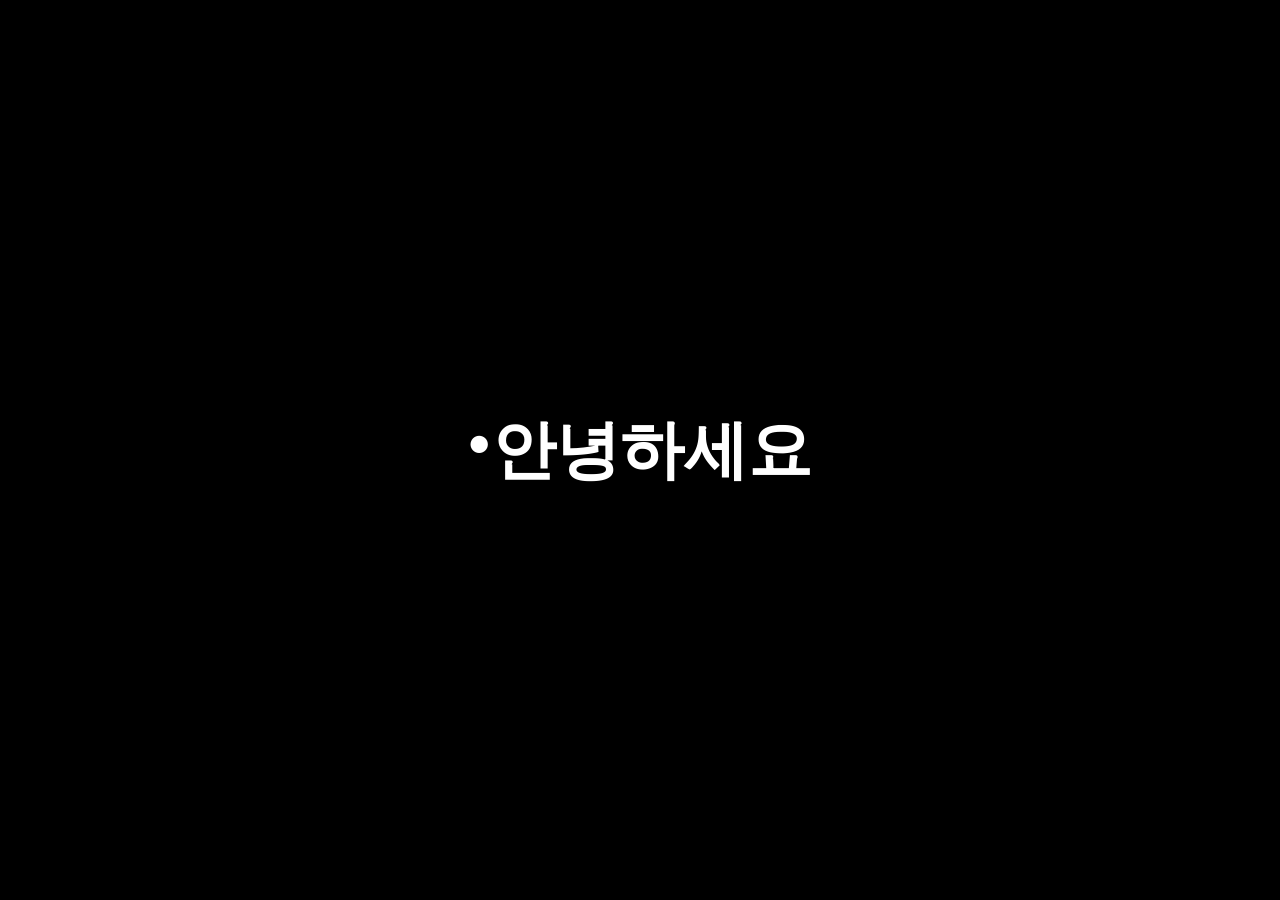
<file: index.html>
<!DOCTYPE html>
<html lang="en">
<head>
  <meta charset="UTF-8">
  <meta name="viewport" content="width=device-width, initial-scale=1.0">
  <title>Portfolio Intro</title>
  <link rel="stylesheet" href="styles.css">
</head>
<body>
  <div id="intro">
    <h1 id="greeting"></h1>
  </div>
  <script src="script.js"></script>
</body>
</html>
</file>
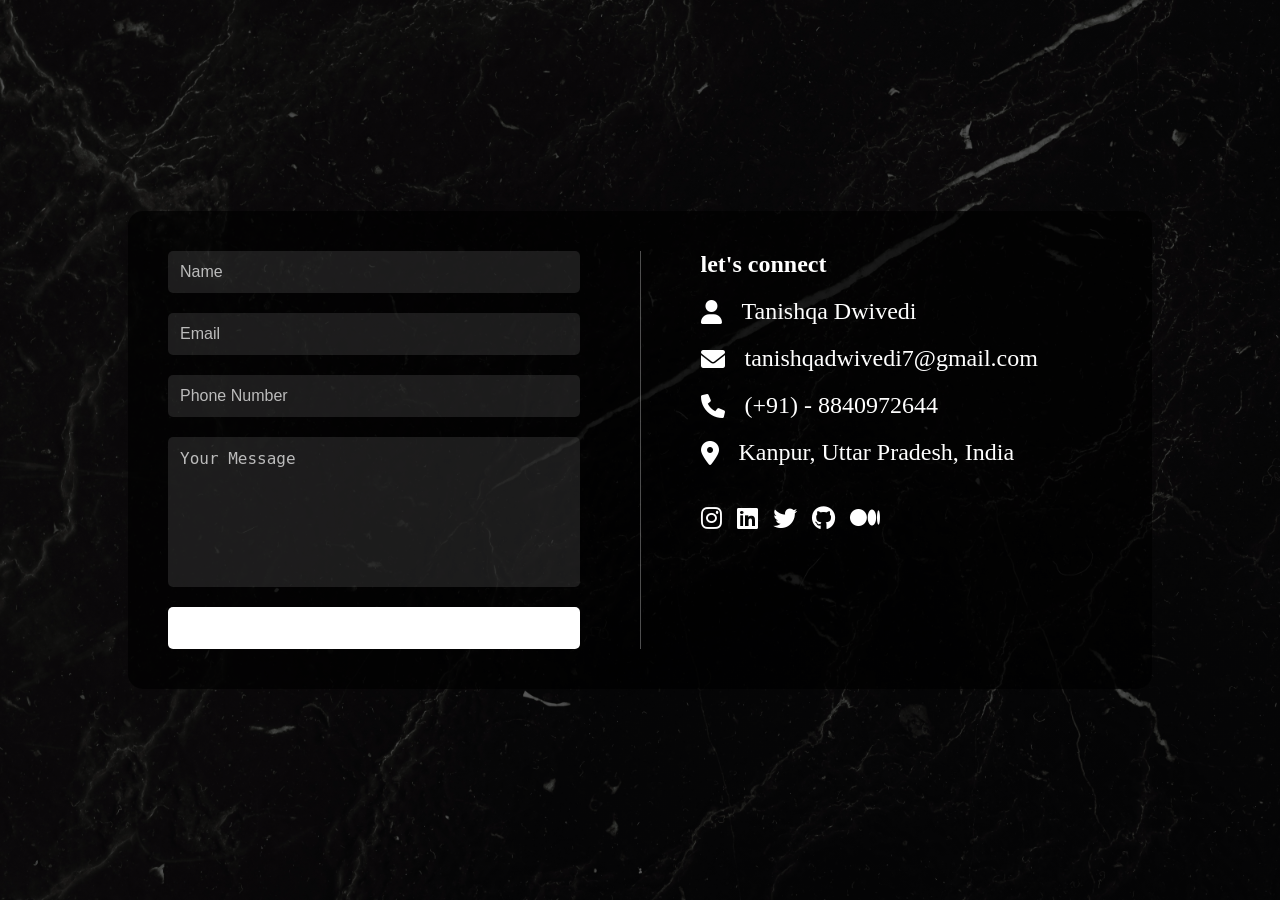
<file: contact.html>
<!DOCTYPE html>
<html>
<head>
  <link rel="stylesheet" href="https://cdnjs.cloudflare.com/ajax/libs/font-awesome/6.0.0/css/all.min.css">
  <style>
    * {
      margin: 0;
      padding: 0;
      box-sizing: border-box;
    }

    body {
      min-height: 100vh;
      display: flex;
      justify-content: center;
      align-items: center;
      font-family: serif;
      color: white;
      background: linear-gradient(rgba(0, 0, 0, 0.6), rgba(0, 0, 0, 0.6)),
                  url("black.jpg");
      background-size: cover;
      background-position: center;
      background-attachment: fixed;
    }

    .content-box {
      background: rgba(0, 0, 0, 0.7);
      padding: 40px;
      border-radius: 15px;
      width: 80%;
      max-width: 1200px;
      display: flex;
      gap: 40px;
    }

    .form-section, .info-section {
      flex: 1;
    }

    .divider {
      width: 1px;
      background: rgba(255, 255, 255, 0.3);
      margin: 0 20px;
    }

    form {
      display: flex;
      flex-direction: column;
      gap: 20px;
    }

    input, textarea {
      padding: 12px;
      border: none;
      border-radius: 5px;
      background: rgba(255, 255, 255, 0.1);
      color: white;
      font-size: 16px;
    }

    input::placeholder, textarea::placeholder {
      color: rgba(255, 255, 255, 0.7);
    }

    textarea {
      height: 150px;
      resize: none;
    }

    button {
      padding: 12px;
      border: none;
      border-radius: 5px;
      background: #ffffff;
      color: white;
      font-size: 16px;
      cursor: pointer;
      transition: background 0.3s;
    }

    button:hover {
      background: #ffffff;
    }

    .info-section {
      display: flex;
      flex-direction: column;
      gap: 20px;
    }

    .info-item {
      display: flex;
      align-items: center;
      font-size: 1.5rem;
      font-family: serif;
      gap: 20px;
    }

    .social-links {
      display: flex;
      gap: 15px;
      margin-top: 20px;
    }

    .social-links a {
      color: white;
      font-size: 24px;
      transition: transform 0.3s;
    }

    .social-links a:hover {
      transform: scale(1.2);
    }

    /* Added responsive design */
    @media (max-width: 768px) {
      .content-box {
        flex-direction: column;
        width: 90%;
        padding: 20px;
      }

      .divider {
        width: 100%;
        height: 1px;
        margin: 20px 0;
      }
    }
  </style>
</head>
<body>
  <div class="content-box">
    <div class="form-section">
     
      <form>
        <input type="text" placeholder="Name" required>
        <input type="email" placeholder="Email" required>
        <input type="tel" placeholder="Phone Number" required>
        <textarea placeholder="Your Message" required></textarea>
        <button type="submit">Send Message</button>
      </form>
    </div>

    <div class="divider"></div>

    <div class="info-section">
      <h2>let's connect</h2>
      
      <div class="info-item">
        <i class="fas fa-user"></i>
        <span>Tanishqa Dwivedi</span>
      </div>
      
      <div class="info-item">
        <i class="fas fa-envelope"></i>
        <span>tanishqadwivedi7@gmail.com</span>
      </div>
      
      <div class="info-item">
        <i class="fas fa-phone"></i>
        <span>(+91) - 8840972644</span>
      </div>
      
      <div class="info-item">
        <i class="fas fa-location-dot"></i>
        <span>Kanpur, Uttar Pradesh, India</span>
      </div>

      <div class="social-links">
        <a href="https://instagram.com/taanniisshhqqaa" target="_blank"><i class="fab fa-instagram"></i></a>
        <a href="https://linkedin.com/in/tanishqa-dwivedi-442659246" target="_blank"><i class="fab fa-linkedin"></i></a>
        <a href="https://twitter.com/tanishqadwivedi" target="_blank"><i class="fab fa-twitter"></i></a>
        <a href="https://github.com/tanishqa107" target="_blank"><i class="fab fa-github"></i></a>
        <a href="https://medium.com/@tanishqadwivedi7" target="_blank"><i class="fab fa-medium"></i></a>
      </div>
    </div>
  </div>
</body>
</html>
</file>
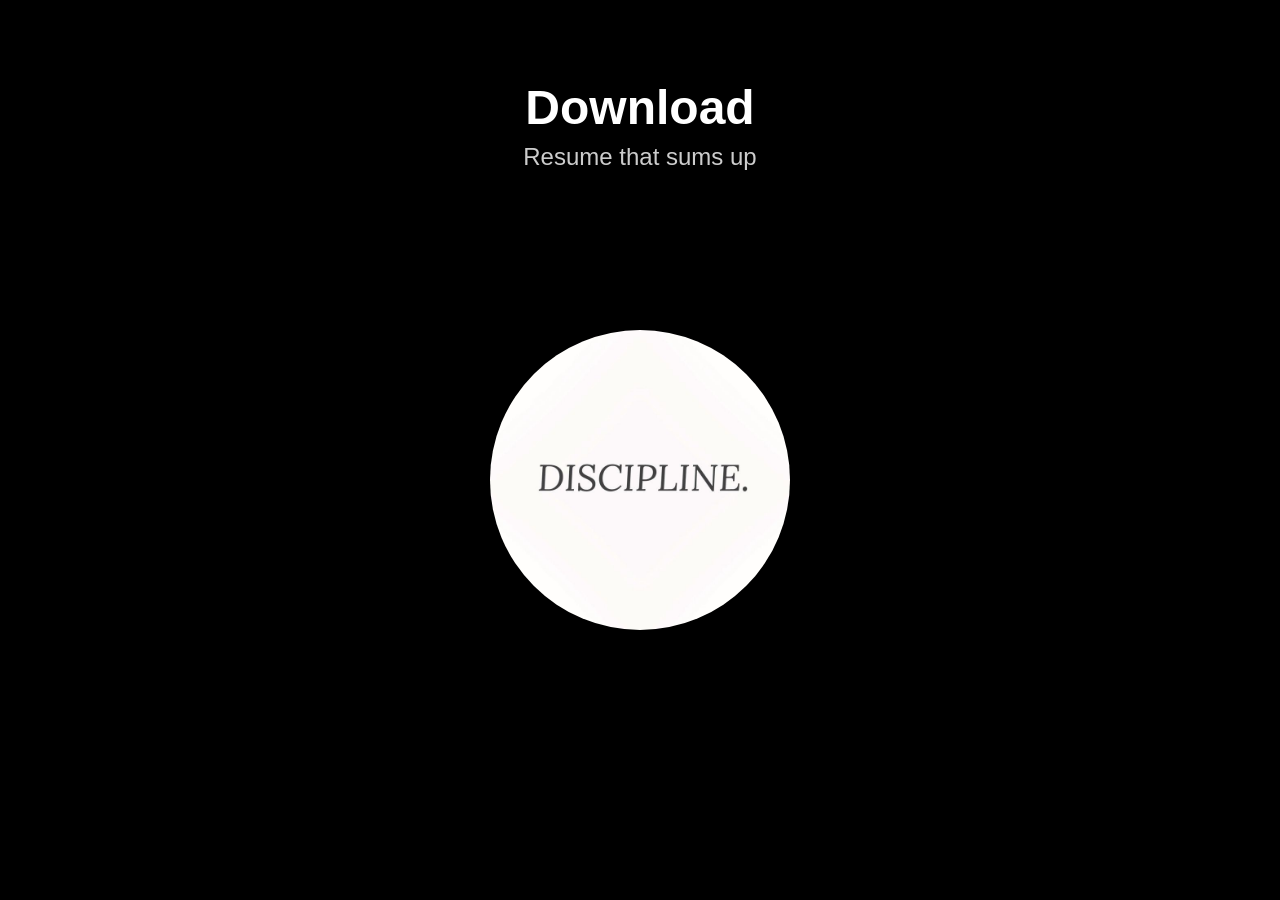
<file: dive.html>
<!DOCTYPE html>
<html lang="en">
<head>
    <meta charset="UTF-8">
    <meta name="viewport" content="width=device-width, initial-scale=1.0">
    <title>Download Resume</title>
    <style>
        body {
            margin: 0;
            padding: 0;
            background-color: black;
            color: white;
            font-family: Arial, sans-serif;
            min-height: 100vh;
            display: flex;
            flex-direction: column;
            align-items: center;
        }

        .header {
            text-align: center;
            margin-top: 3rem;
        }

        h1 {
            font-size: 3rem;
            margin-bottom: 0.5rem;
        }

        h2 {
            font-size: 1.5rem;
            font-weight: normal;
            margin-top: 0;
            opacity: 0.8;
        }

        .download-container {
            margin-top: 4rem;
            display: flex;
            justify-content: center;
            align-items: center;
            height: 50vh;
        }

        .download-button {
            width: 300px;
            height: 300px;
            border-radius: 50%;
            background: #1a1a1a;
            display: flex;
            justify-content: center;
            align-items: center;
            cursor: pointer;
            overflow: hidden;
            transition: transform 0.3s ease, box-shadow 0.3s ease;
            text-decoration: none;
            color: white;
            position: relative;
        }

        .download-button:hover {
            transform: scale(1.1);
            box-shadow: 0 0 30px rgba(255, 255, 255, 0.2);
        }

        .button-image {
            width: 100%;
            height: 100%;
            object-fit: cover;
            transition: transform 0.5s ease;
        }

        .download-button:hover .button-image {
            transform: scale(1.1);
        }

        @keyframes iris {
            0% {
                clip-path: circle(0% at center);
            }
            100% {
                clip-path: circle(100% at center);
            }
        }

        .download-button:active .button-image {
            animation: iris 0.6s ease-out forwards;
        }
    </style>
</head>
<body>
    <div class="header">
        <h1>Download</h1>
        <h2>Resume that sums up</h2>
    </div>

    <div class="download-container">
        <a href="./logo/recent-fullstack.pdf" class="download-button" download>
            <img src="./logo/down.jpg" alt="Download Resume" class="button-image">
        </a>
    </div>
</body>
</html>
</file>
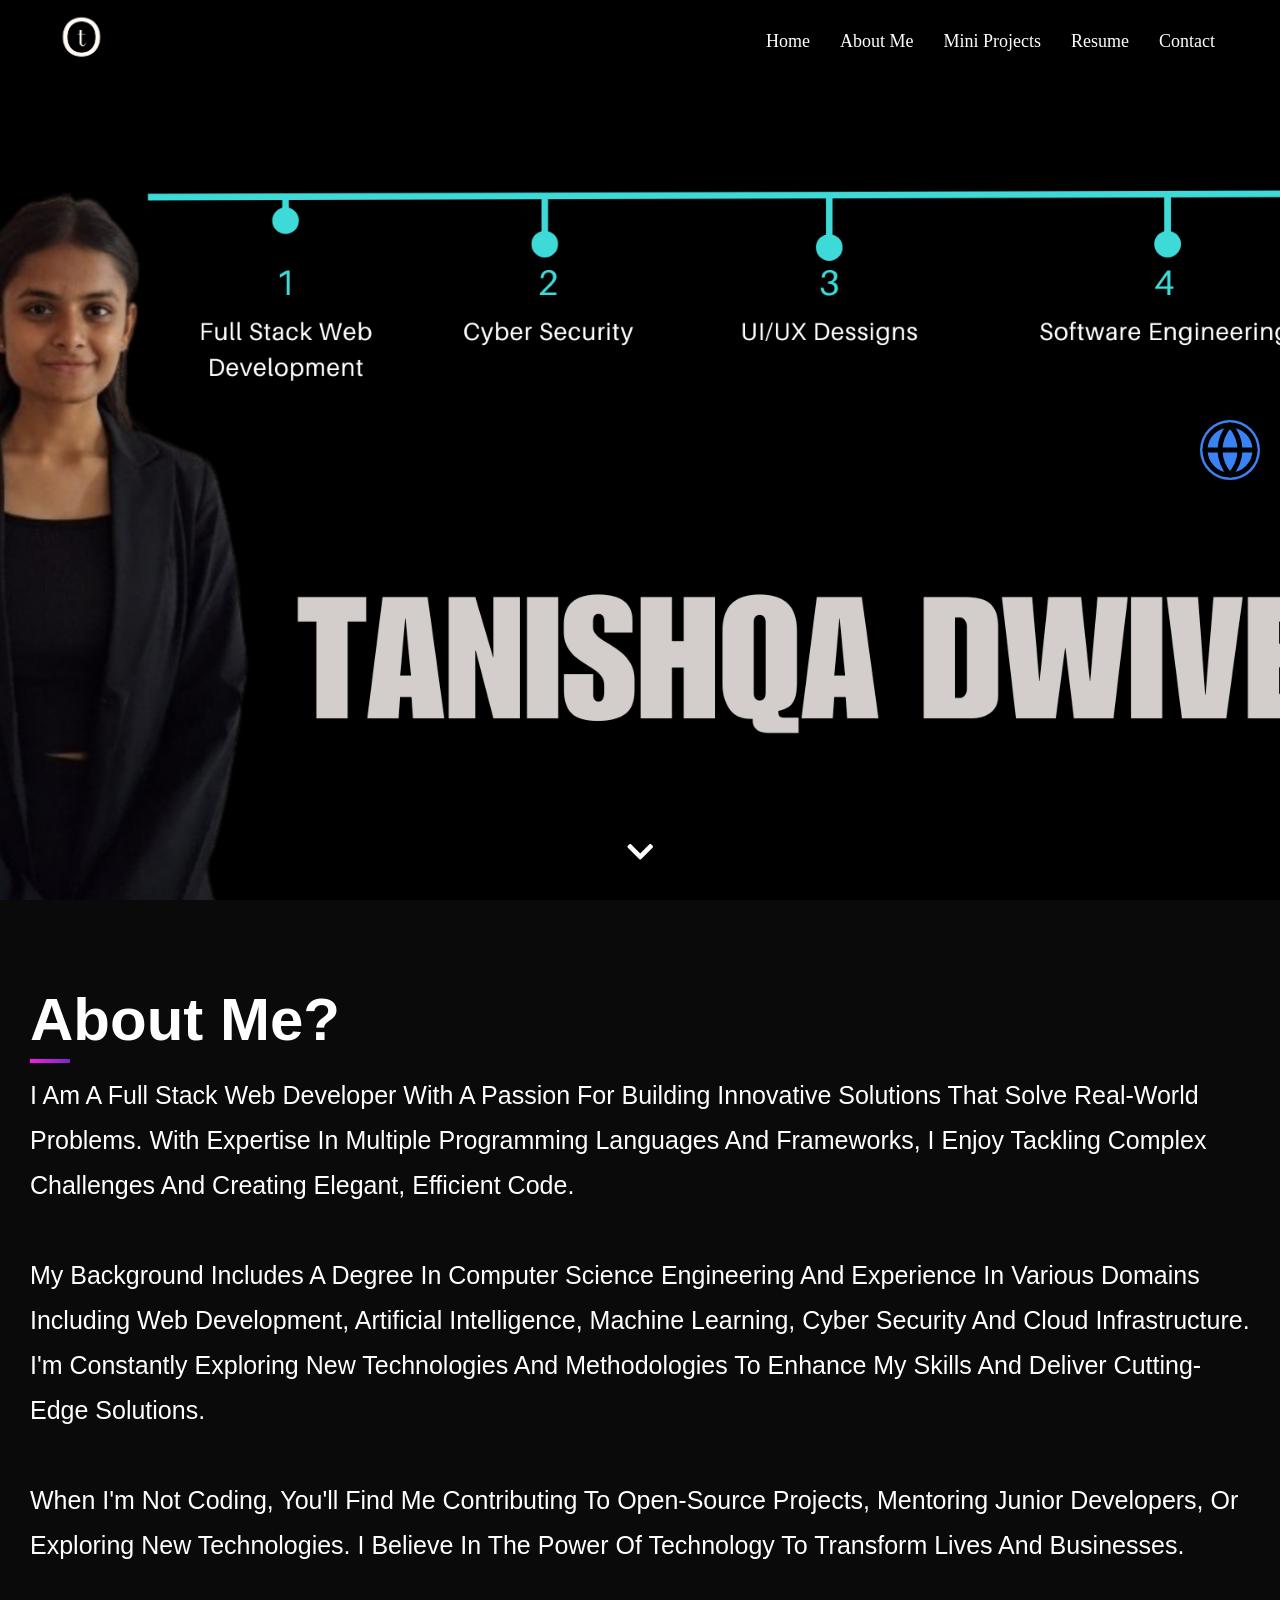
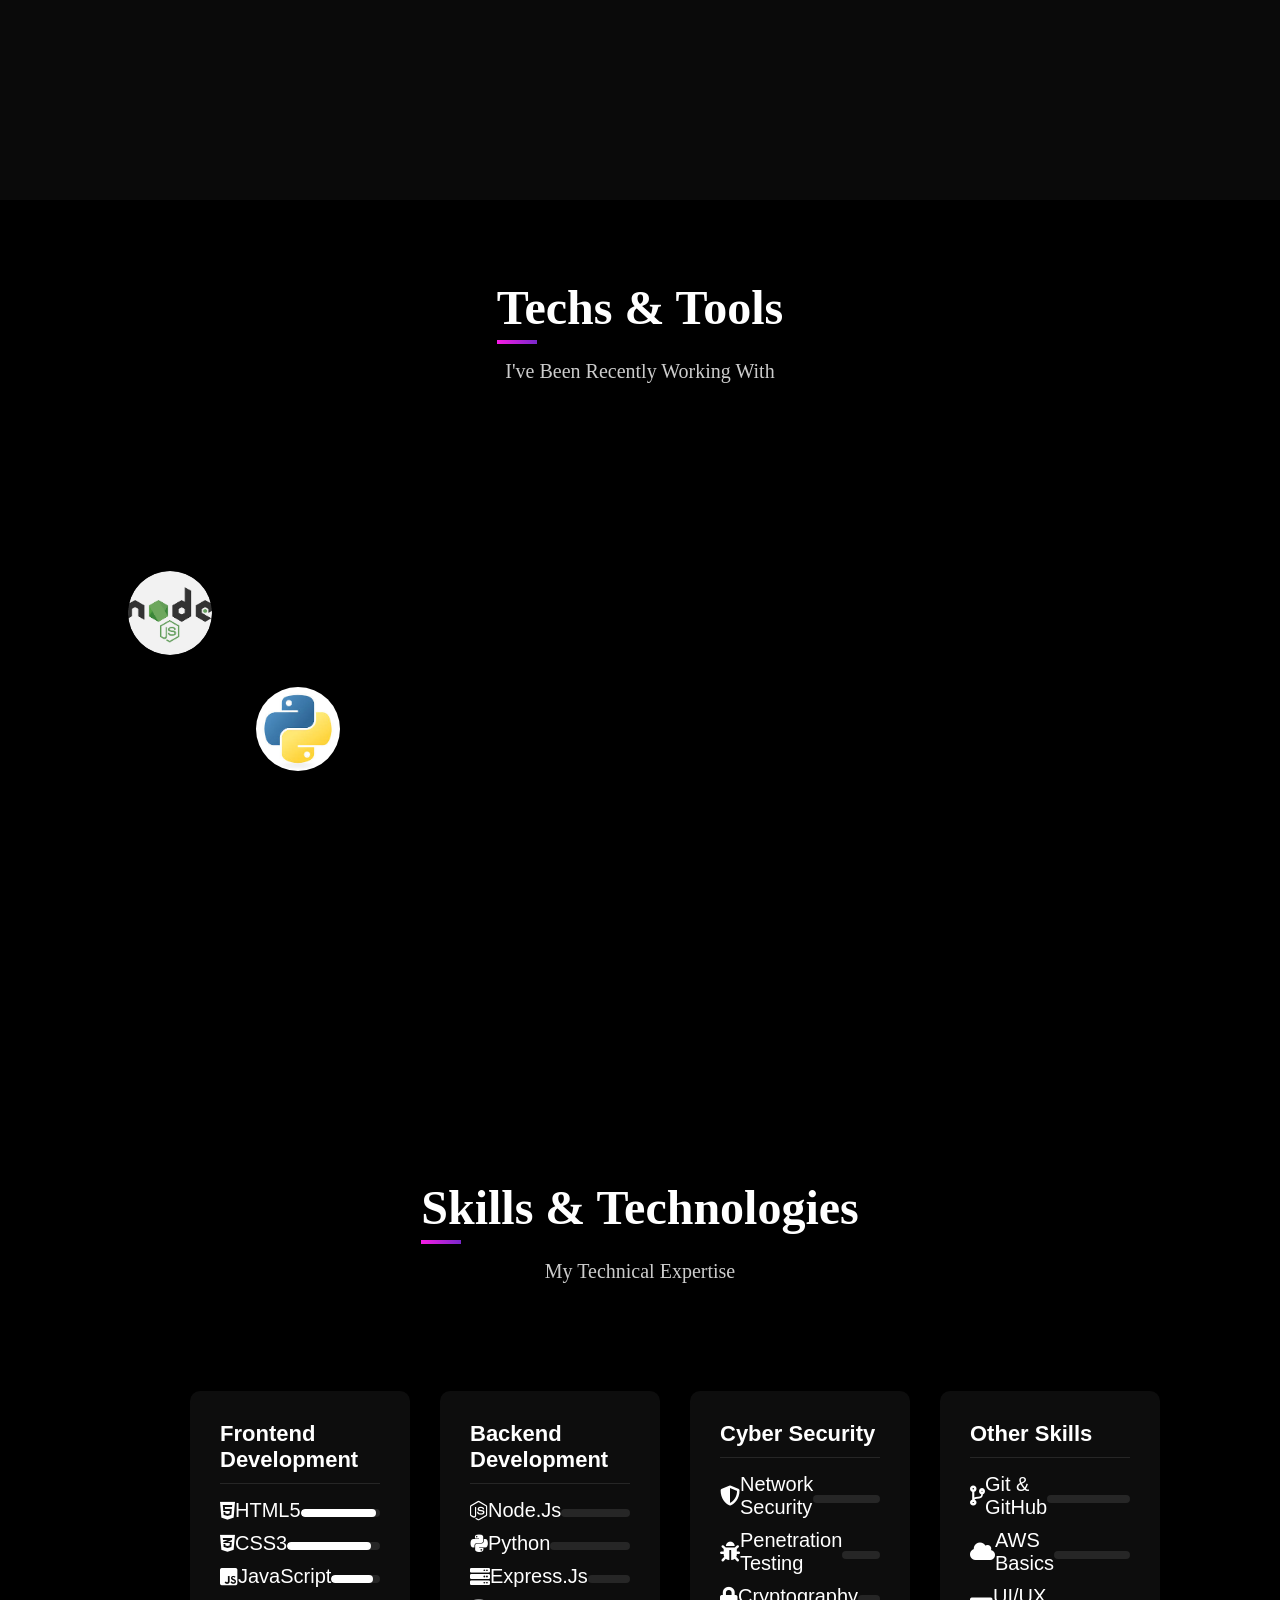
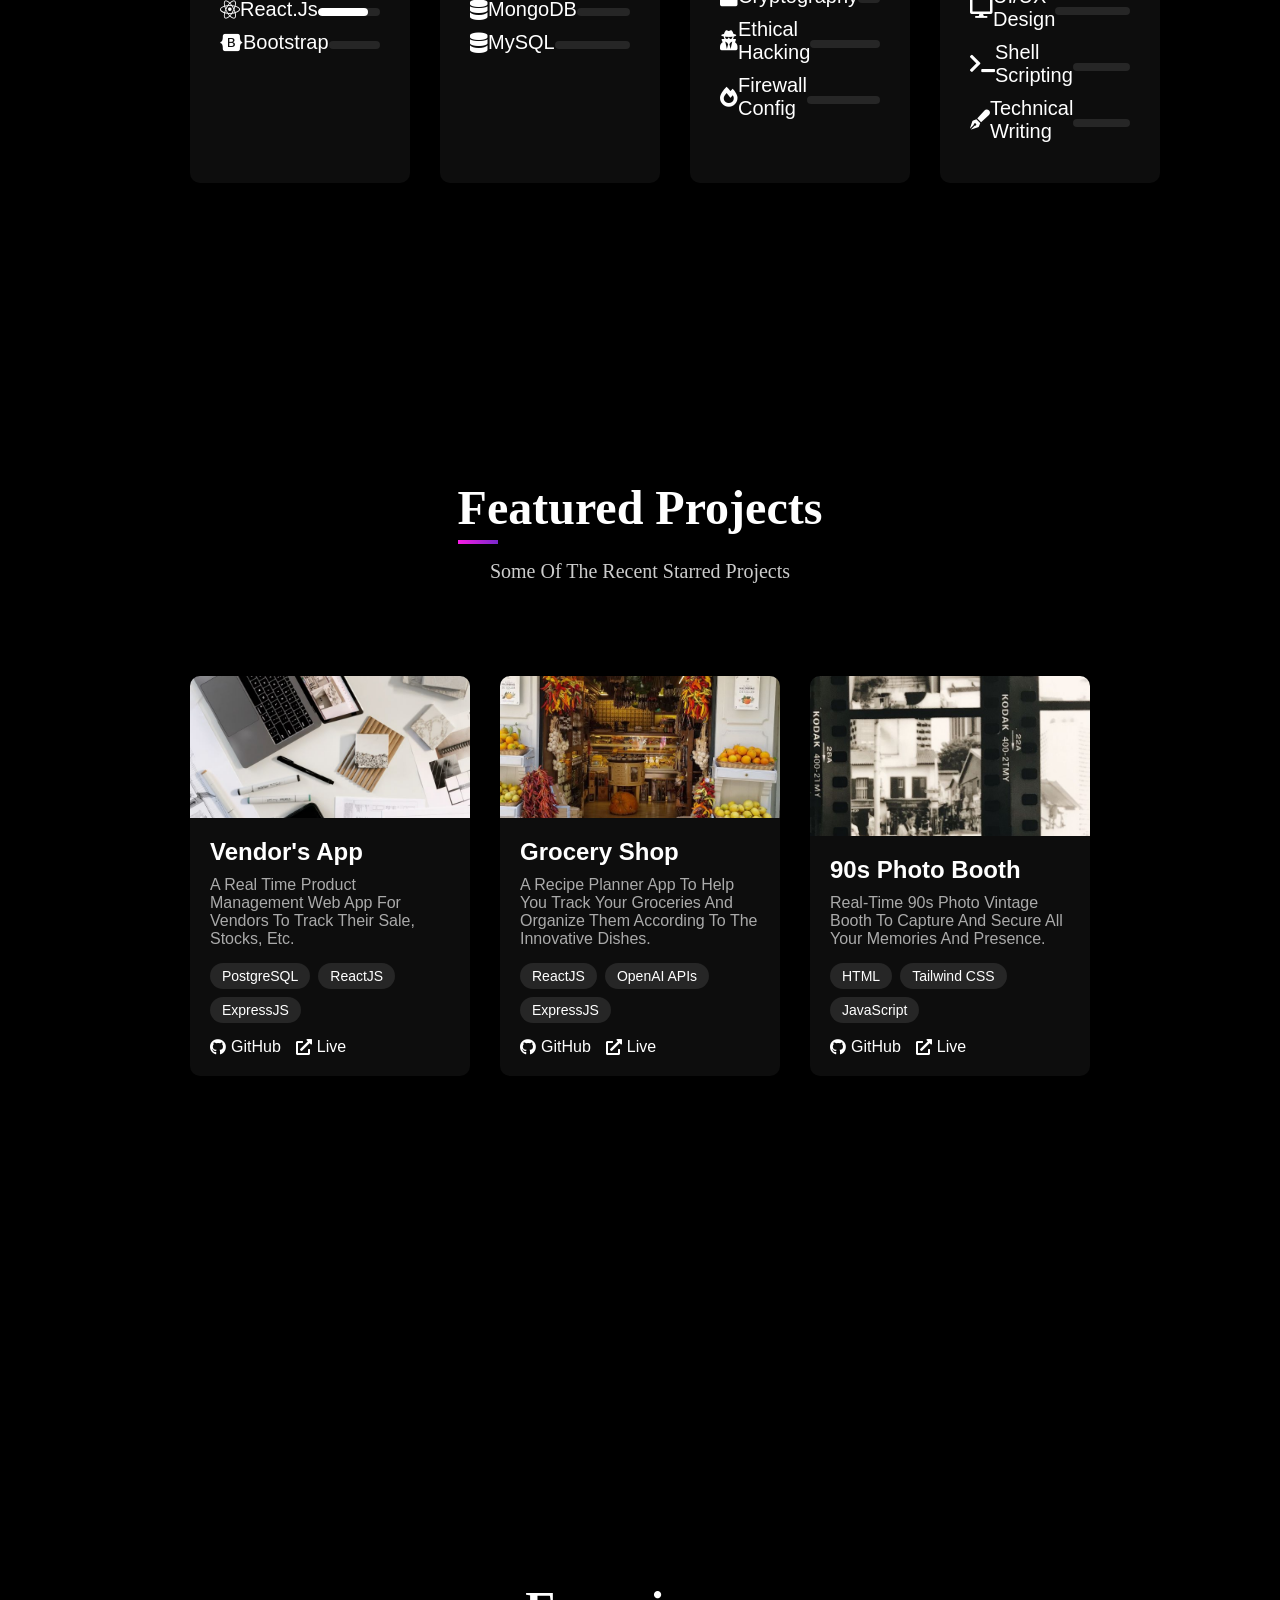
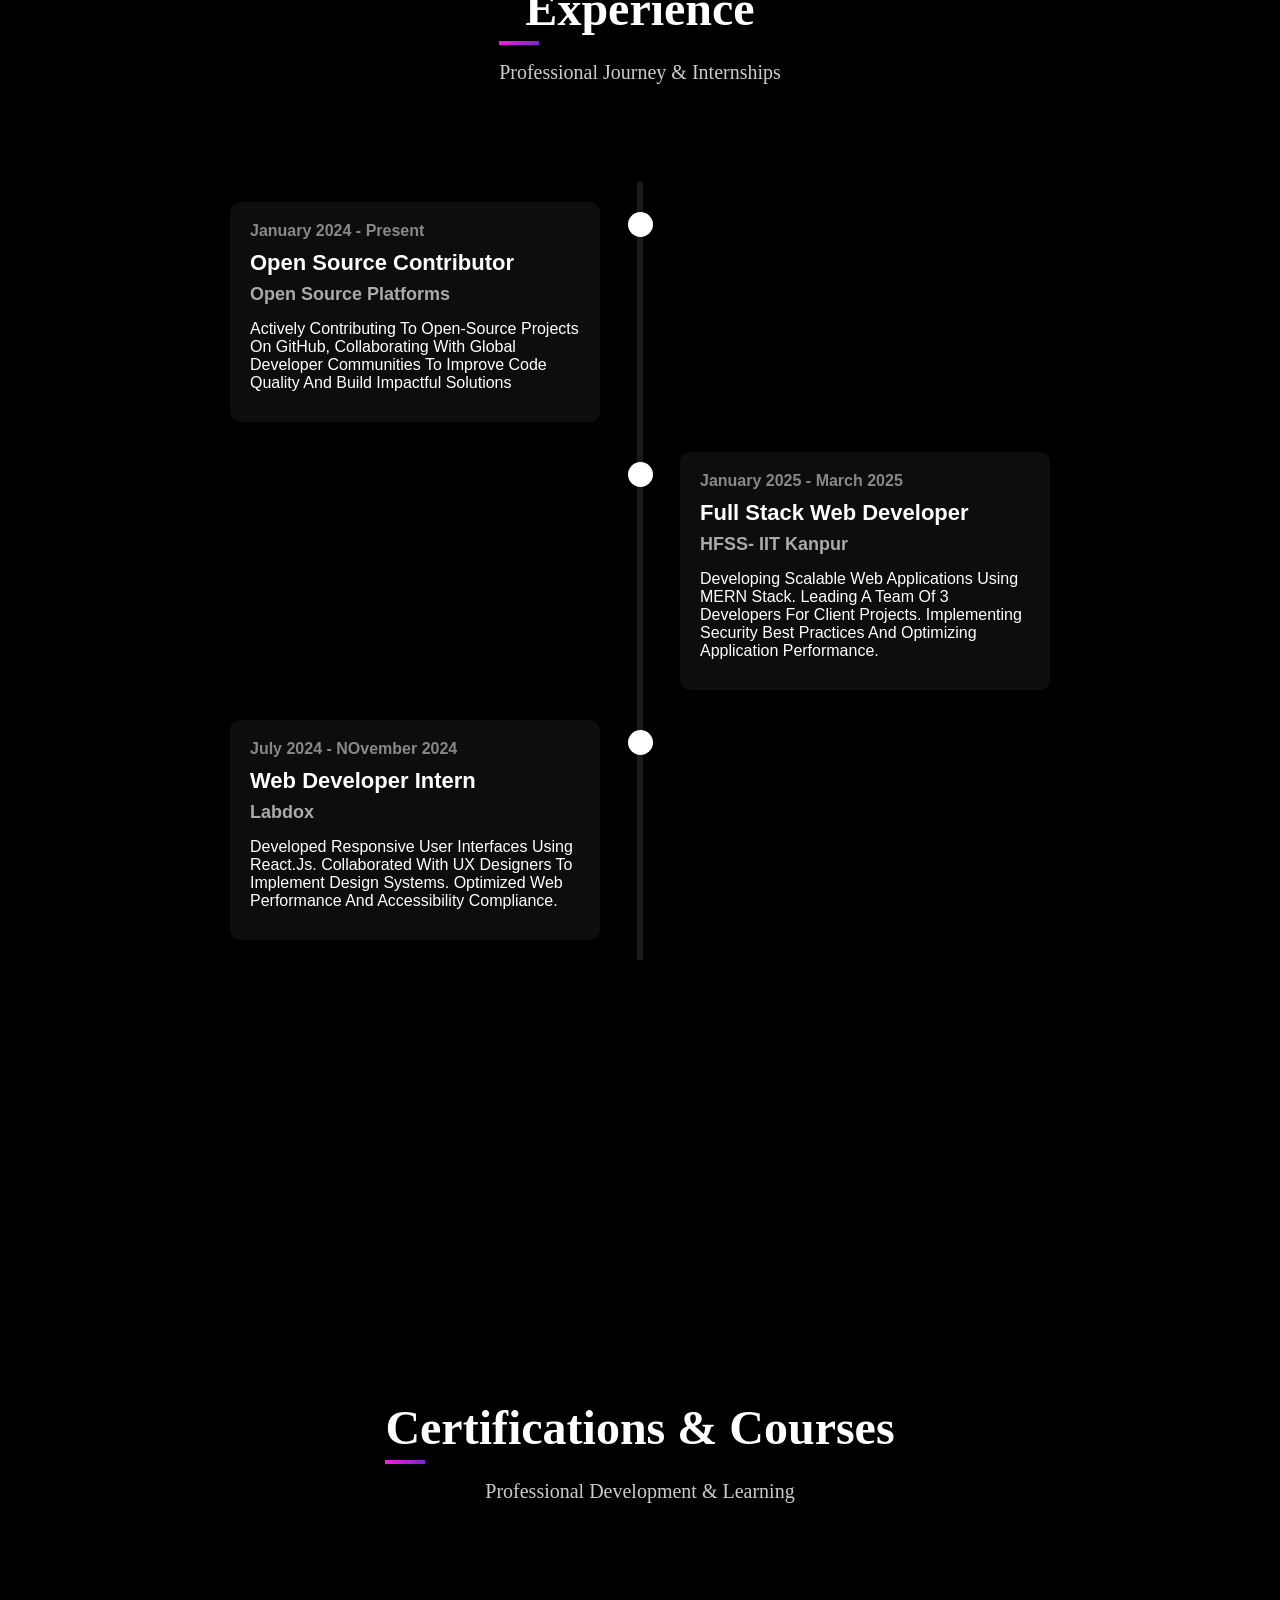
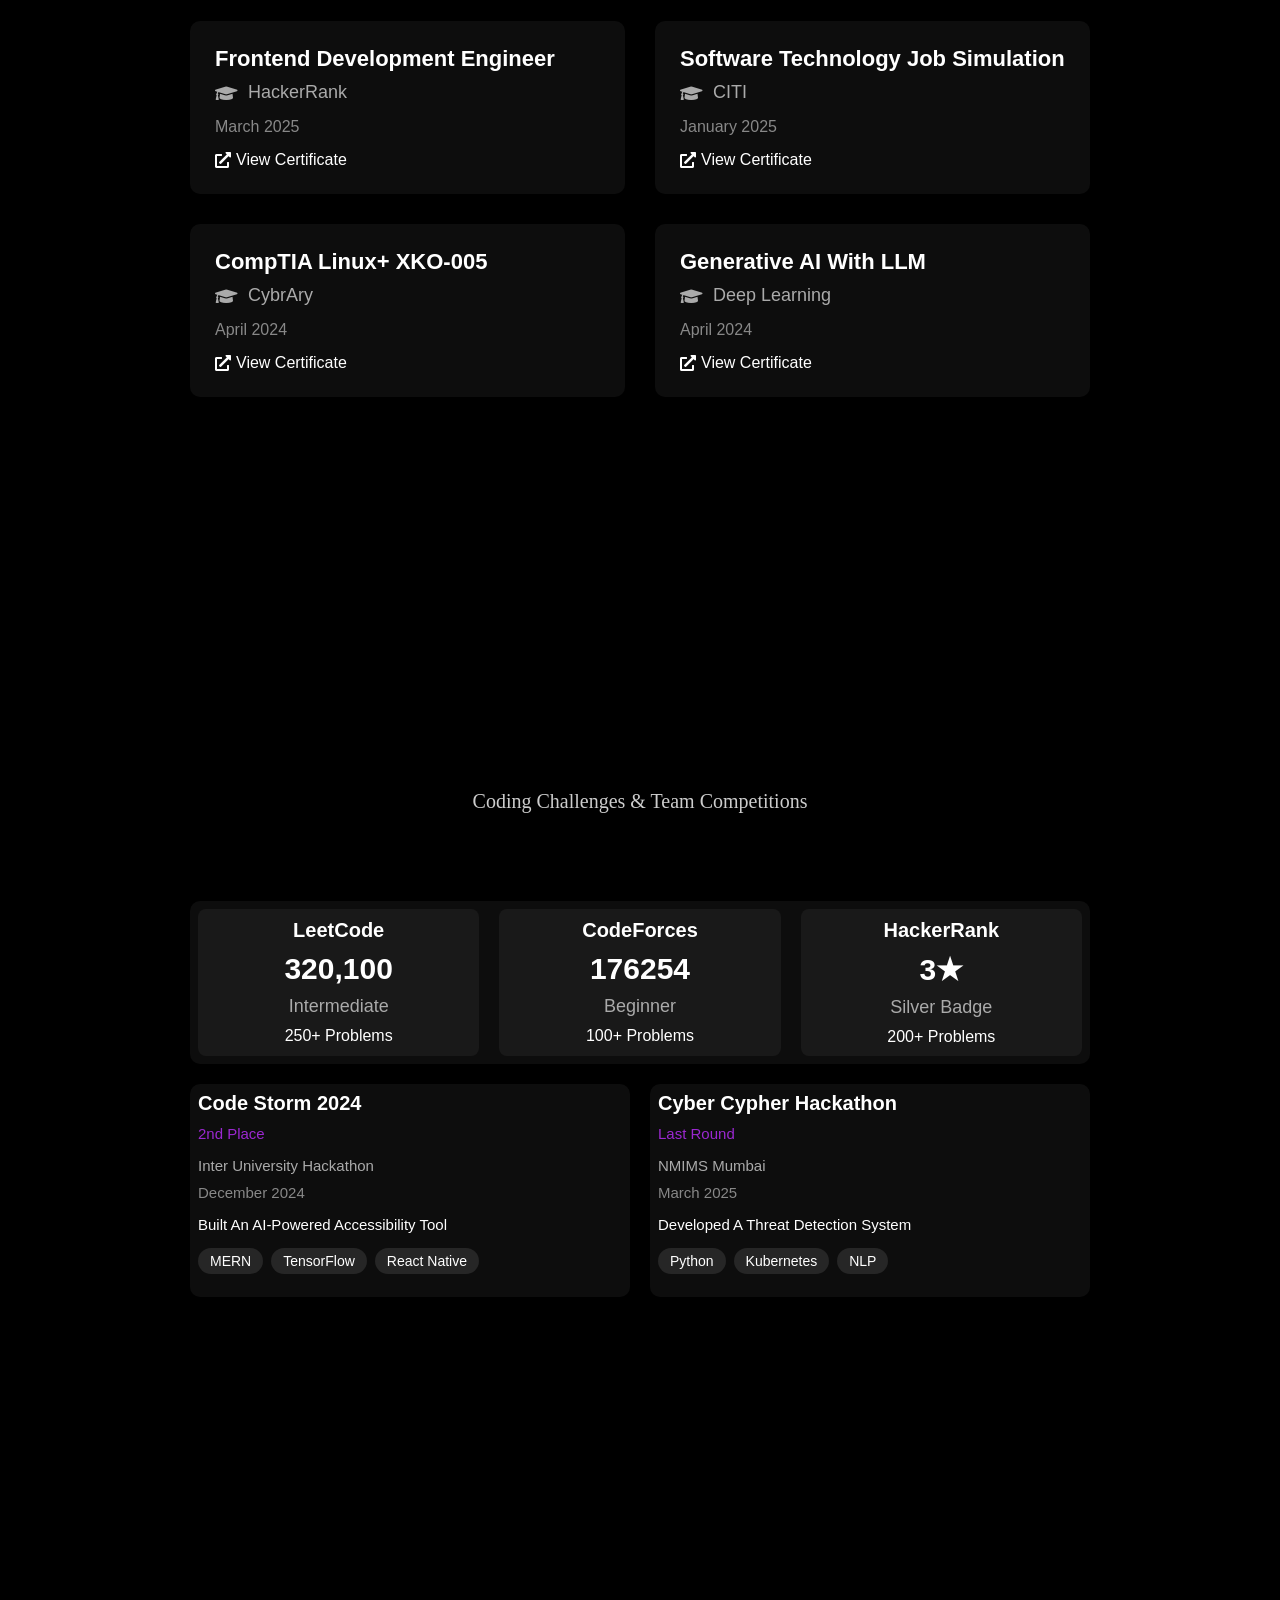
<file: front.html>
<!DOCTYPE html> 
<html lang="en"> 
<head> 
<meta charset="UTF-8"> 
<meta name="viewport" content="width=device-width, initial-scale=1.0"> 
<title>Portfolio - Creative Developer</title> 
<link href="https://cdnjs.cloudflare.com/ajax/libs/font-awesome/5.15.4/css/all.min.css" rel="stylesheet"> 
<style> 
/* Reset and Base Styles */ 
:root { 
    --primary-color: #ffffff; 
    --accent-color: #ffffff; 
    --text-color: #ffffff; 
    --background-color: #000000; 
} 
* { 
    margin: 0; 
    padding: 0; 
    box-sizing: border-box; 
    transition: all 0.2s linear; 
    text-transform: capitalize; 
} 
html, body { 
    margin: 0; 
    padding: 0; 
    background-color: var(--background-color); 
    scroll-behavior: smooth; 
    font-family: 'Arial', sans-serif; 
    height: auto;
    /* overflow-x: hidden; */
    /* overflow-y: auto; */
    /* overflow-y: scroll; */
} 
body { 
    /* overflow-x: hidden;  */
    display: flex; 
    min-height: 100vh;
    flex-direction: column; 
    margin: 0;
    
} 

html { 
    font-size: 62.5%; 
    scroll-snap-type: y mandatory; 
} 
/* Sections */ 
section { 
    height: 100vh; 
    scroll-snap-align: start; 
    scroll-snap-stop: always; 
    display: flex; 
    justify-content: center; 
    align-items: center; 
    position: relative; 
    /* overflow: hidden;  */
} 
/* Navigation */ 
.header { 
    position: fixed; 
    top: 0; 
    left: 0; 
    width: 100%; 
    z-index: 1000; 
    background-color: rgba(0,0,0,0.7); 
} 
.navbar { 
    display: flex; 
    justify-content: space-between; 
    align-items: center; 
    padding: 1rem 5rem; 
} 
.logo img { 
    height: 6rem; 
    transition: transform 0.3s; 
} 
.logo img:hover { 
    transform: scale(1.1); 
} 
.nav-links { 
    display: flex; 
    list-style: none; 
} 
.nav-links li { 
    margin: 0 1.5rem; 
} 
.nav-links a { 
    color: var(--text-color); 
    text-decoration: none; 
    font-size: 1.8rem; 
    font-family: serif; 
    transition: color 0.3s; 
} 
.nav-links a:hover { 
    color: var(--accent-color); 
} 
/* Home Section */ 
.home-section { 
    background: url('on.png') no-repeat center center; 
    background-size: cover; 
    position: relative; 
} 
.scroll-indicator { 
    position: absolute; 
    bottom: 3rem; 
    left: 50%; 
    transform: translateX(-50%); 
    font-size: 3rem; 
    color: white; 
    cursor: pointer; 
    animation: bounce 2s infinite; 
} 
@keyframes bounce { 
    0%, 20%, 50%, 80%, 100% { transform: translateY(0); } 
    40% { transform: translateY(-10px); } 
    60% { transform: translateY(-5px); } 
} 

/*about me section*/
.aboutme {
  background-color: #0a0a0a;
  color: white;
  padding: 6rem 3rem;
  display: flex;
  flex-direction: column;
  justify-content: flex-start;
  align-items: flex-start;
  min-height: 100vh;
  font-family: Arial, Helvetica, sans-serif;
}

.section-heading {
  font-size: 6rem;
  font-weight: bold;
  margin-bottom: 1rem;
  margin-top: 2.5rem;
  position: relative;
}

.section-heading::after {
  content: "";
  display: block;
  width: 4rem;
  height: 4px;
  background: linear-gradient(to right, #f81ce5, #7928ca);
  margin-top: 0.5rem;
}

.about-text {
  font-size: 2.5rem;
  line-height: 1.8;
  /* max-width: 800px; */
}

.tech-section { 
    display: flex; 
    flex-direction: column; 
    justify-content: flex-start; 
    align-items: center; 
    padding-top: 80px; 
    background-color: var(--background-color); 
} 
.tech-title { 
    color: var(--text-color); 
    font-size: 4.8rem; 
    font-family: serif; 
    margin-bottom: 1.6rem; 
    opacity: 0; 
    transition: opacity 1s ease; 
} 

.tech-title::after {
  content: "";
  display: block;
  width: 4rem;
  height: 4px;
  background: linear-gradient(to right, #f81ce5, #7928ca);
  margin-top: 0.5rem;
}
.tech-subtitle { 
    color: #ccc; 
    font-size: 2rem; 
    font-family: serif; 
    margin-bottom: 4.8rem; 
    opacity: 0; 
    transition: opacity 1s ease; 
    transition-delay: 0.3s; 
} 
.show { 
    opacity: 1; 
} 
.icons-container { 
    position: relative; 
    height: 40rem; 
    width: 100%; 
    margin-top: 6rem; 
} 
.tech-icon { 
    position: absolute; 
    width: 8.4rem; 
    height: 8.4rem; 
    border-radius: 50%; 
    display: flex; 
    align-items: center; 
    justify-content: center; 
    transform: scale(0); 
    opacity: 0; 
} 
.tech-icon img { 
    width: 100%; 
    height: 100%; 
    border-radius: 50%; 
    object-fit: cover; 
} 
@keyframes popIn { 
    0% { transform: scale(0); opacity: 0; } 
    60% { transform: scale(1.2); opacity: 0.8; } 
    100% { transform: scale(1); opacity: 1; } 
} 
.pop { 
    animation: popIn 0.5s forwards; 
} 
.spinning-logo-container { 
    position: fixed; 
    top: 50%; 
    right: 20px; 
    transform: translateY(-50%); 
    z-index: 1000; 
    display:flex; 
    align-items: center; 
    gap: 20px; 
} 
.spinning-logo { 
    width: 60px; 
    height: 60px; 
    background-color: #3B82F6; 
    border-radius: 50%; 
    display: flex; 
    justify-content: center; 
    align-items: center; 
    cursor: pointer; 
    transition: transform 0.3s ease; 
    animation: spin 10s linear infinite; 
} 
.spinning-logo:hover { 
    transform: scale(1.1); 
} 
.dropdown-menu { 
    position: absolute; 
    right: 120%; 
    background-color: white; 
    border: 1px solid #E5E7EB; 
    border-radius: 8px; 
    box-shadow: 0 4px 6px rgba(0,0,0,0.1); 
    width: 250px; 
    padding: 10px; 
    opacity: 0; 
    visibility: hidden; 
    transition: opacity 0.3s ease, visibility 0.3s; 
} 
.spinning-logo-container:hover .dropdown-menu { 
    display: block; 
    opacity: 1; 
    visibility: visible; 
} 
.dropdown-menu button { 
    display: block; 
    width: 100%; 
    padding: 15px 20px; 
    margin: 5px 0; 
    border: none; 
    border-radius: 5px; 
    background-color: #f8f9fa; 
    color: #333; 
    font-size: 16px; 
    cursor: pointer; 
    transition: background-color 0.3s ease; 
} 
.dropdown-menu button:hover { 
    background-color: #e9ecef; 
} 
@keyframes spin { 
    from { rotate: 0deg; } 
    to { rotate: 360deg; } 
} 
.spinning-logo { 
    animation: spin 10s linear infinite; 
} 
.spinning-logo:hover { 
    transform: scale(1.1); 
}

/* New styles for additional sections */
.skills-section,
.projects-section,
.certifications-section{
    display: flex;
    flex-direction: column;
    justify-content: flex-start;
    align-items: center;
    padding-top: 80px;
    background-color: var(--background-color);
    margin-top: auto;
    margin-bottom: auto;
}

.experience-section {
    display: flex;
    flex-direction: column;
    align-items: center;
    padding-top: 120px;
    padding-bottom: 120px; /* Increased bottom padding */
    background-color: var(--background-color);
    width: 100%;
    min-height: auto; 
    overflow: visible;
    min-height: 180vh;
}

.competitions-section {
    display: flex;
    flex-direction: column;
    justify-content: flex-start;
    align-items: center;
    padding: 5rem 2rem; /* Add side padding for responsiveness */
    background-color: var(--background-color);
    padding-top: 90px;
    width: 100%;
    min-height: 120vh; /* Ensure full screen height */
    box-sizing: border-box;
}

.section-content {
    width: 100%;
    max-width: 1200px;
    display: flex;
    flex-direction: column;
    color: var(--text-color);
}

.skills-container {
    display: flex;
    justify-content: center;
    align-items: center;
    padding: 2rem;
}

.skills-grid {
    display: grid;
    grid-template-columns: repeat(4, minmax(220px, 1fr));
    gap: 3rem;
    /* margin-top: 2rem; */
    margin: 2rem auto; /* auto centers it horizontally */
    max-width: 1200px;
    width: 100%;
}

.skill-category {
    background: rgba(255, 255, 255, 0.05);
    border-radius: 1rem;
    padding: 3rem;
    transition: transform 0.3s;
}

.skill-category:hover {
    transform: translateY(-5px);
    box-shadow: 0 10px 20px rgba(204, 7, 178, 0.2);
}

.skill-category h3 {
    font-size: 2.2rem;
    margin-bottom: 1.5rem;
    border-bottom: 1px solid rgba(255,255,255,0.1);
    padding-bottom: 1rem;
}

.skill-list {
    list-style: none;
}

.skill-list li {
    font-size: 2rem;
    margin: 1rem 0;
    display: flex;
    align-items: center;
}

.skill-list li i {
    /* margin-right: 1rem; */
    color: var(--accent-color);
}

.project-grid {
    display: grid;
    grid-template-columns: repeat(3, 1fr);
    gap: 3rem;
    margin-top: 0.5rem;
    margin-bottom: 5rem;
}

.project-card {
    background: rgba(255, 255, 255, 0.05);
    border-radius: 1rem;
    overflow: hidden;
    transition: transform 0.3s;
    height: 40rem;
    display: flex;
    flex-direction: column;
}

.project-card:hover {
    transform: scale(1.03);
    box-shadow: 0 0 25px rgba(255, 0, 0, 0.2);
    transition: transform 0.8s ease, box-shadow 0.8s ease;
}

.project-image {
    height: 20rem;
    overflow: hidden;
}

.project-image img {
    width: 100%;
    height: 100%;
    object-fit: cover;
    transition: transform 0.5s;
}

.project-card:hover .project-image img {
    transform: scale(1.1);
}

.project-info {
    padding: 2rem;
    flex-grow: 1;
    display: flex;
    flex-direction: column;
}

.project-title {
    font-size: 2.4rem;
    margin-bottom: 1rem;
}

.project-description {
    font-size: 1.6rem;
    color: #aaa;
    margin-bottom: 1.5rem;
    flex-grow: 1;
}

.project-tech {
    display: flex;
    flex-wrap: wrap;
    gap: 0.8rem;
}

.tech-tag {
    background: rgba(255, 255, 255, 0.1);
    border-radius: 2rem;
    padding: 0.5rem 1.2rem;
    font-size: 1.4rem;
}

.project-links {
    margin-top: 1.5rem;
    display: flex;
    gap: 1.5rem;
}

.project-links a {
    color: var(--accent-color);
    font-size: 1.6rem;
    text-decoration: none;
    display: flex;
    align-items: center;
}

.project-links a i {
    margin-right: 0.5rem;
}

.cert-grid {
    display: grid;
    grid-template-columns: repeat(2, 1fr);
    gap: 3rem;
    margin-top: 3rem;
}

.cert-card {
    background: rgba(255, 255, 255, 0.05);
    border-radius: 1rem;
    padding: 2.5rem;
    transition: transform 0.3s;
    display: flex;
    flex-direction: column;
}

.cert-card:hover {
    transform: translateY(-5px);
    box-shadow: 0 10px 20px rgba(0, 0, 0, 0.2);
}

.cert-title {
    font-size: 2.2rem;
    margin-bottom: 1rem;
}

.cert-issuer {
    font-size: 1.8rem;
    color: #aaa;
    margin-bottom: 1.5rem;
    display: flex;
    align-items: center;
}

.cert-issuer i {
    margin-right: 1rem;
}

.cert-date {
    font-size: 1.6rem;
    color: #888;
    margin-bottom: 1.5rem;
}

.cert-link {
    margin-top: auto;
}

.cert-link a {
    color: var(--accent-color);
    font-size: 1.6rem;
    text-decoration: none;
    display: flex;
    align-items: center;
}

.cert-link a i {
    margin-right: 0.5rem;
}

.timeline {
    position: relative;
    max-width: 1200px;
    margin: 4rem auto 0;
    margin-top: 1rem;
}

.timeline::after {
    content: '';
    position: absolute;
    width: 0.6rem;
    background-color: rgba(255, 255, 255, 0.1);
    top: 0;
    bottom: 0;
    left: 50%;
    margin-left: -0.3rem;
}

.timeline-item {
    padding: 1rem 4rem;
    position: relative;
    width: 50%;
    opacity: 0;
    transform: translateX(-30px);
    transition: all 0.5s ease;
    margin-bottom: 1rem;
    margin-top: 1rem;
}

.timeline-item.show-timeline {
    opacity: 1;
    transform: translateX(0);
}

.timeline-item::after {
    content: '';
    position: absolute;
    width: 2.5rem;
    height: 2.5rem;
    background-color: var(--accent-color);
    border-radius: 50%;
    top: 2rem;
    bottom: auto;
    z-index: 1;
}

.timeline-item.left {
    left: 0;
    transform: translateX(0);
}

.timeline-item.right {
    left: 50%;
    transform: translateX(0);
}

.timeline-item.left::after {
    right: -1.25rem;
}

.timeline-item.right::after {
    left: -1.25rem;
}

.timeline-content {
    padding: 2rem;
    background-color: rgba(255, 255, 255, 0.05);
    border-radius: 1rem;
    position: relative;
}

.timeline-date {
    font-size: 1.6rem;
    color: #888;
    margin-bottom: 1rem;
}

.timeline-title {
    font-size: 2.2rem;
    margin-bottom: 0.8rem;
}

.timeline-company {
    font-size: 1.8rem;
    color: #aaa;
    margin-bottom: 1.5rem;
}

.timeline-description {
    font-size: 1.6rem;
    margin-bottom: 1rem;
}

.hackathon-grid {
    display: grid;
    grid-template-columns: repeat(2, 1fr);
    gap: 2rem;
    margin-top: 2rem;
}

.hackathon-card {
    background: rgba(255, 255, 255, 0.05);
    border-radius: 1rem;
    padding: 0.8rem;
    transition: transform 0.3s;
}

.hackathon-card:hover {
    transform: translateY(-5px);
    box-shadow: 0 10px 20px rgba(0, 0, 0, 0.2);
}

.hackathon-title {
    font-size: 2rem;
    margin-bottom: 1rem;
}

.hackathon-position {
    font-size: 1.5rem;
    color: #9b28d0;
    margin-bottom: 1.5rem;
}

.hackathon-organizer {
    font-size: 1.5rem;
    color: #aaa;
    margin-bottom: 1rem;
}

.hackathon-date {
    font-size: 1.5rem;
    color: #888;
    margin-bottom: 1.5rem;
}

.hackathon-description {
    font-size: 1.5rem;
    margin-bottom: 1.5rem;
}

.hackathon-tech {
    display: flex;
    flex-wrap: wrap;
    gap: 0.8rem;
    margin-bottom: 1.5rem;
}

.competitive-stats {
    background: rgba(255, 255, 255, 0.05);
    border-radius: 1rem;
    padding: 0.8rem;
    margin-top: 0rem;
    display: grid;
    grid-template-columns: repeat(3, 1fr);
    gap: 2rem;
}

.platform-card {
    padding: 1rem;
    border-radius: 0.8rem;
    background: rgba(255, 255, 255, 0.05);
    text-align: center;
}

.platform-name {
    font-size: 2rem;
    margin-bottom: 1rem;
}

.platform-rating {
    font-size: 3rem;
    font-weight: bold;
    margin-bottom: 1rem;
}

.platform-rank {
    font-size: 1.8rem;
    color: #aaa;
    margin-bottom: 1rem;
}

.platform-solved {
    font-size: 1.6rem;
}

.fade-in {
    opacity: 0;
    transform: translateY(20px);
    transition: opacity 1s ease, transform 1s ease;
}

.fade-in.show {
    opacity: 1;
    transform: translateY(0);
}

.section-header {
    text-align: center;
    margin-bottom: 4rem;
}

.section-content {
    width: 100%;
    max-width: 900px;
    padding-bottom: 80px; /* Optional: add spacing at the bottom */
}
/* Progress bar for skills */
.skill-progress {
    width: 100%;
    height: 0.8rem;
    background-color: rgba(255, 255, 255, 0.1);
    border-radius: 0.4rem;
    margin-top: 0.5rem;
    overflow: hidden;
}

.progress-bar {
    height: 100%;
    background-color: var(--accent-color);
    border-radius: 0.4rem;
    transition: width 1.5s ease-in-out;
}


</style> 
</head> 
<body> 
<header class="header fixed-top"> 
<nav class="navbar"> 
    <div class="logo"> 
        <a href="#home"> 
            <img src="space.png" alt="Logo"> 
        </a> 
    </div> 
    <ul class="nav-links"> 
        <li><a href="#home">Home</a></li> 
        <li><a href="#aboutme">About me</a></li> 
        <li><a href="work.html">Mini Projects</a></li>
        <li><a href="dive.html">Resume</a></li>
        <li><a href="contact.html">Contact</a></li> 
    </ul> 
</nav> 
</header> 
<section id="home" class="home-section" style="background: url('intophoto.png') no-repeat center center; background-size: cover;">
    <div class="scroll-indicator" onclick="scrollToNextSection()"> 
        <i class="fas fa-chevron-down"></i> 
    </div>
</section> 
<section id="aboutme" class="aboutme"> 
    <div class="content">
        <h2 class="section-heading">About Me?</h2>
        <p class="about-text">
          I am a Full Stack Web Developer with a passion for building innovative solutions that solve real-world problems. With expertise in multiple programming languages and frameworks, I enjoy tackling complex challenges and creating elegant, efficient code.
          <br><br>
          My background includes a degree in Computer Science Engineering and experience in various domains including web development, artificial intelligence, machine learning, cyber security and cloud infrastructure. I'm constantly exploring new technologies and methodologies to enhance my skills and deliver cutting-edge solutions.
          <br><br>
          When I'm not coding, you'll find me contributing to open-source projects, mentoring junior developers, or exploring new technologies. I believe in the power of technology to transform lives and businesses.
        </p>
</div> 
</section> 
<section id="work" class="tech-section"> 
<h1 class="tech-title">Techs & Tools</h1> 
<p class="tech-subtitle">I've been recently working with</p> 
<div class="icons-container" id="iconsContainer"></div> 
</section> 

<!-- Skills Section -->
<section id="skills" class="skills-section">
    <div class="section-header">
        <h1 class="tech-title fade-in">Skills & Technologies</h1>
        <p class="tech-subtitle fade-in">My technical expertise</p>
    </div>
    <div class="section-content">
        <div class="skills-grid">
            <div class="skill-category fade-in">
                <h3>Frontend Development</h3>
                <ul class="skill-list">
                    <li><i class="fab fa-html5"></i> HTML5
                        <div class="skill-progress">
                            <div class="progress-bar" style="width: 0%;"></div>
                        </div>
                    </li>
                    <li><i class="fab fa-css3-alt"></i> CSS3
                        <div class="skill-progress">
                            <div class="progress-bar" style="width: 0%;"></div>
                        </div>
                    </li>
                    <li><i class="fab fa-js-square"></i> JavaScript
                        <div class="skill-progress">
                            <div class="progress-bar" style="width: 0%;"></div>
                        </div>
                    </li>
                    <li><i class="fab fa-react"></i> React.js
                        <div class="skill-progress">
                            <div class="progress-bar" style="width: 0%;"></div>
                        </div>
                    </li>
                    <li><i class="fab fa-bootstrap"></i> Bootstrap
                        <div class="skill-progress">
                            <div class="progress-bar" style="width: 0%;"></div>
                        </div>
                    </li>
                </ul>
            </div>
            <div class="skill-category fade-in">
                <h3>Backend Development</h3>
                <ul class="skill-list">
                    <li><i class="fab fa-node-js"></i> Node.js
                        <div class="skill-progress">
                            <div class="progress-bar" style="width: 0%;"></div>
                        </div>
                    </li>
                    <li><i class="fab fa-python"></i> Python
                        <div class="skill-progress">
                            <div class="progress-bar" style="width: 0%;"></div>
                        </div>
                    </li>
                    <li><i class="fas fa-server"></i> Express.js
                        <div class="skill-progress">
                            <div class="progress-bar" style="width: 0%;"></div>
                        </div>
                    </li>
                    <li><i class="fas fa-database"></i> MongoDB
                        <div class="skill-progress">
                            <div class="progress-bar" style="width: 0%;"></div>
                        </div>
                    </li>
                    <li><i class="fas fa-database"></i> MySQL
                        <div class="skill-progress">
                            <div class="progress-bar" style="width: 0%;"></div>
                        </div>
                    </li>
                </ul>
            </div>
            <div class="skill-category fade-in">
                <h3>Cyber Security</h3>
                <ul class="skill-list">
                    <li><i class="fas fa-shield-alt"></i> Network Security
                        <div class="skill-progress">
                            <div class="progress-bar" style="width: 0%;"></div>
                        </div>
                    </li>
                    <li><i class="fas fa-bug"></i> Penetration Testing
                        <div class="skill-progress">
                            <div class="progress-bar" style="width: 0%;"></div>
                        </div>
                    </li>
                    <li><i class="fas fa-lock"></i> Cryptography
                        <div class="skill-progress">
                            <div class="progress-bar" style="width: 0%;"></div>
                        </div>
                    </li>
                    <li><i class="fas fa-user-secret"></i> Ethical Hacking
                        <div class="skill-progress">
                            <div class="progress-bar" style="width: 0%;"></div>
                        </div>
                    </li>
                    <li><i class="fas fa-fire-alt"></i> Firewall Config
                        <div class="skill-progress">
                            <div class="progress-bar" style="width: 0%;"></div>
                        </div>
                    </li>
                </ul>
            </div>
            <div class="skill-category fade-in">
                <h3>Other Skills</h3>
                <ul class="skill-list">
                    <li><i class="fas fa-code-branch"></i> Git & GitHub
                        <div class="skill-progress">
                            <div class="progress-bar" style="width: 0%;"></div>
                        </div>
                    </li>
                    <li><i class="fas fa-cloud"></i> AWS Basics
                        <div class="skill-progress">
                            <div class="progress-bar" style="width: 0%;"></div>
                        </div>
                    </li>
                    <li><i class="fas fa-desktop"></i> UI/UX Design
                        <div class="skill-progress">
                            <div class="progress-bar" style="width: 0%;"></div>
                        </div>
                    </li>
                    <li><i class="fas fa-terminal"></i> Shell Scripting
                        <div class="skill-progress">
                            <div class="progress-bar" style="width: 0%;"></div>
                        </div>
                    </li>
                    <li><i class="fas fa-pen-fancy"></i> Technical Writing
                        <div class="skill-progress">
                            <div class="progress-bar" style="width: 0%;"></div>
                        </div>
                    </li>
                </ul>
            </div>
        </div>
    </div>
</section>

<!-- Projects Section -->
<section id="projects" class="projects-section">
    <div class="section-header">
        <h1 class="tech-title fade-in"> Featured Projects</h1>
        <p class="tech-subtitle fade-in">Some of the recent starred projects</p>
    </div>
    <div class="section-content">
        <div class="project-grid">
            <div class="project-card fade-in">
                <div class="project-image">
                    <img src="/logo/product.jpeg" alt="SecureNet Project">
                </div>
                <div class="project-info">
                    <h3 class="project-title">Vendor's App</h3>
                    <p class="project-description">A real time product management web app for vendors to track their sale, stocks, etc.</p>
                    <div class="project-tech">
                        <span class="tech-tag">PostgreSQL</span>
                        <span class="tech-tag">ReactJS</span>
                        <span class="tech-tag">ExpressJS</span>
                    </div>
                    <div class="project-links">
                        <a href="https://github.com/tanishqa107/product-management-app"><i class="fab fa-github"></i> GitHub</a>
                        <a href="https://product-management-app-six.vercel.app/"><i class="fas fa-external-link-alt"></i> Live</a>
                    </div>
                </div>
            </div>
            <div class="project-card fade-in">
                <div class="project-image">
                    <img src="/logo/grocery.jpeg" alt="DevConnect Project">
                </div>
                <div class="project-info">
                    <h3 class="project-title">Grocery Shop</h3>
                    <p class="project-description">A recipe planner app to help you track your groceries and organize them according to the innovative dishes.</p>
                    <div class="project-tech">
                        <span class="tech-tag">ReactJS</span>
                        <span class="tech-tag">OpenAI APIs</span>
                        <span class="tech-tag">ExpressJS</span>
                    </div>
                    <div class="project-links">
                        <a href="https://github.com/tanishqa107/grocery-shop"><i class="fab fa-github"></i> GitHub</a>
                        <a href="https://grocery-shop-two-kappa.vercel.app/"><i class="fas fa-external-link-alt"></i> Live</a>
                    </div>
                </div>
            </div>
            <div class="project-card fade-in">
                <div class="project-image">
                    <img src="/logo/photo.jpeg" alt="CryptoTracker Project">
                </div>
                <div class="project-info">
                    <h3 class="project-title">90s Photo Booth</h3>
                    <p class="project-description">Real-time 90s photo vintage booth to capture and secure all your memories and presence.</p>
                    <div class="project-tech">
                        <span class="tech-tag">HTML</span>
                        <span class="tech-tag">Tailwind CSS</span>
                        <span class="tech-tag">JavaScript</span>
                    </div>
                    <div class="project-links">
                        <a href="https://github.com/tanishqa107/Photo-Booth"><i class="fab fa-github"></i> GitHub</a>
                        <a href="https://photo-booth-rho.vercel.app/"><i class="fas fa-external-link-alt"></i> Live</a>
                    </div>
                </div>
            </div>
        </div>
    </div>
</section>

<!-- Experience Section -->
<section id="experience" class="experience-section">
    <div class="section-header">
        <h1 class="tech-title fade-in">Experience</h1>
        <p class="tech-subtitle fade-in">Professional journey & internships</p>
    </div>
    <div class="section-content">
        <div class="timeline">
            <div class="timeline-item left">
                <div class="timeline-content">
                    <h3 class="timeline-date">January 2024 - Present</h3>
                    <h2 class="timeline-title">Open Source Contributor</h2>
                    <h3 class="timeline-company">Open Source platforms</h3>
                    <p class="timeline-description">Actively contributing to open-source projects on GitHub, collaborating with global developer communities to improve code quality and build impactful solutions</p>
                </div>
            </div>
            <div class="timeline-item right">
                <div class="timeline-content">
                    <h3 class="timeline-date">January 2025 - March 2025</h3>
                    <h2 class="timeline-title">Full Stack Web Developer</h2>
                    <h3 class="timeline-company">HFSS- IIT Kanpur</h3>
                    <p class="timeline-description">Developing scalable web applications using MERN stack. Leading a team of 3 developers for client projects. Implementing security best practices and optimizing application performance.</p>
                </div>
            </div>
            <div class="timeline-item left">
                <div class="timeline-content">
                    <h3 class="timeline-date">July 2024 - NOvember 2024</h3>
                    <h2 class="timeline-title">Web Developer Intern</h2>
                    <h3 class="timeline-company">Labdox</h3>
                    <p class="timeline-description">Developed responsive user interfaces using React.js. Collaborated with UX designers to implement design systems. Optimized web performance and accessibility compliance.</p>
                </div>
            </div>
        </div>
    </div>
</section>

<!-- Certifications Section -->
<section id="certifications" class="certifications-section">
    <div class="section-header">
        <h1 class="tech-title fade-in">Certifications & Courses</h1>
        <p class="tech-subtitle fade-in">Professional development & learning</p>
    </div>
    <div class="section-content">
        <div class="cert-grid">
            <div class="cert-card fade-in">
                <h3 class="cert-title">Frontend Development Engineer</h3>
                <p class="cert-issuer"><i class="fas fa-graduation-cap"></i>HackerRank</p>
                <p class="cert-date">March 2025</p>
                <div class="cert-link">
                    <a href="logo/hackerrank.pdf"><i class="fas fa-external-link-alt"></i> View Certificate</a>
                </div>
            </div>
            <div class="cert-card fade-in">
                <h3 class="cert-title">Software Technology Job Simulation</h3>
                <p class="cert-issuer"><i class="fas fa-graduation-cap"></i>CITI</p>
                <p class="cert-date">January 2025</p>
                <div class="cert-link">
                    <a href="logo/software.pdf"><i class="fas fa-external-link-alt"></i> View Certificate</a>
                </div>
            </div>
            <div class="cert-card fade-in">
                <h3 class="cert-title">CompTIA Linux+ XKO-005</h3>
                <p class="cert-issuer"><i class="fas fa-graduation-cap"></i>CybrAry</p>
                <p class="cert-date">April 2024</p>
                <div class="cert-link">
                    <a href="logo/sysadmin.pdf"><i class="fas fa-external-link-alt"></i> View Certificate</a>
                </div>
            </div>
            <div class="cert-card fade-in">
                <h3 class="cert-title">Generative AI with LLM</h3>
                <p class="cert-issuer"><i class="fas fa-graduation-cap"></i>Deep Learning</p>
                <p class="cert-date">April 2024</p>
                <div class="cert-link">
                    <a href="logo/8.pdf"><i class="fas fa-external-link-alt"></i> View Certificate</a>
                </div>
            </div>
        </div>
    </div>
</section>

<!-- Competitions Section -->
<section id="competitions" class="competitions-section">
    <div class="section-header">
        <h1 class="tech-title fade-in">Competitive Programming & Hackathons</h1>
        <p class="tech-subtitle fade-in">Coding challenges & team competitions</p>
    </div>
    <div class="section-content">
        <div class="competitive-stats fade-in">
            <div class="platform-card">
                <h3 class="platform-name">LeetCode</h3>
                <p class="platform-rating">320,100</p>
                <p class="platform-rank">Intermediate</p>
                <p class="platform-solved">250+ Problems</p>
            </div>
            <div class="platform-card">
                <h3 class="platform-name">CodeForces</h3>
                <p class="platform-rating">176254</p>
                <p class="platform-rank">Beginner</p>
                <p class="platform-solved">100+ Problems</p>
            </div>
            <div class="platform-card">
                <h3 class="platform-name">HackerRank</h3>
                <p class="platform-rating">3★</p>
                <p class="platform-rank">Silver Badge</p>
                <p class="platform-solved">200+ Problems</p>
            </div>
        </div>
        
        <div class="hackathon-grid">
            <div class="hackathon-card fade-in">
                <h3 class="hackathon-title">Code Storm 2024</h3>
                <p class="hackathon-position">2nd Place</p>
                <p class="hackathon-organizer">Inter University Hackathon</p>
                <p class="hackathon-date">December 2024</p>
                <p class="hackathon-description">Built an AI-powered accessibility tool</p>
                <div class="hackathon-tech">
                    <span class="tech-tag">MERN</span>
                    <span class="tech-tag">TensorFlow</span>
                    <span class="tech-tag">React Native</span>
                </div>
            </div>
            <div class="hackathon-card fade-in">
                <h3 class="hackathon-title">Cyber Cypher Hackathon</h3>
                <p class="hackathon-position">Last Round</p>
                <p class="hackathon-organizer">NMIMS Mumbai</p>
                <p class="hackathon-date">March 2025</p>
                <p class="hackathon-description">Developed a threat detection system</p>
                <div class="hackathon-tech">
                    <span class="tech-tag">Python</span>
                    <span class="tech-tag">Kubernetes</span>
                    <span class="tech-tag">NLP</span>
                </div>
            </div>
            <!-- <div style="height: 10px;"></div> -->
        </div>
    </div>
</section>

<div class="spinning-logo-container"> 
<div class="spinning-logo"> 
    <svg xmlns="http://www.w3.org/2000/svg" viewBox="0 0 24 24" fill="none" stroke="currentColor" stroke-width="2" stroke-linecap="round" stroke-linejoin="round"> 
        <circle cx="12" cy="12" r="10"></circle> 
        <line x1="2" y1="12" x2="22" y2="12"></line> 
        <path d="M12 2a15.3 15.3 0 0 1 4 10 15.3 15.3 0 0 1-4 10 15.3 15.3 0 0 1-4-10 15.3 15.3 0 0 1 4-10z"></path> 
    </svg> 
</div> 
<div class="dropdown-menu"> 
    <button onclick="window.location.href='work.html'">Works</button> 
    <button onclick="window.location.href='write.html'">Writings</button> 
    <button onclick="window.location.href='dive.html'">Dive In</button> 
    
</div> 
</div> 
<script> 
// Smooth Scrolling and Section Navigation 
let isScrolling = false; 
let currentSection = 0; 
const sections = document.querySelectorAll("section"); 
function scrollToSection(index) { 
    if (index >= 0 && index < sections.length) { 
        isScrolling = true; 
        sections[index].scrollIntoView({ behavior: "smooth" }); 
        currentSection = index; 
        // Reset scrolling flag after animation 
        setTimeout(() => { 
            isScrolling = false; 
        }, 2000); 
    } 
} 
// Handle mouse wheel scrolling 
// document.addEventListener("wheel", function(e) { 
//     if (isScrolling) return; 
//     if (e.deltaY > 0 && currentSection < sections.length - 1) { 
//         scrollToSection(currentSection + 1); 
//     } else if (e.deltaY < 0 && currentSection > 0) { 
//         scrollToSection(currentSection - 1); 
//     } 
//     e.preventDefault(); 
// }, { passive: false }); 
// Handle keyboard navigation 
// document.addEventListener("keydown", function(e) { 
//     if (isScrolling) return; 
//     if ((e.key === "ArrowDown" || e.key === "PageDown") && currentSection < sections.length - 1) { 
//         scrollToSection(currentSection + 1); 
//         e.preventDefault(); 
//     } else if ((e.key === "ArrowUp" || e.key === "PageUp") && currentSection > 0) { 
//         scrollToSection(currentSection - 1); 
//         e.preventDefault(); 
//     } 
// }); 
// Update scroll indicator click handler 
function scrollToNextSection() { 
    if (!isScrolling && currentSection < sections.length - 1) { 
        scrollToSection(currentSection + 1); 
    } 
} 
// Add this to handle the initial section on page load 
document.addEventListener("DOMContentLoaded", function() { 
    // Set initial section based on scroll position 
    currentSection = Math.round(window.scrollY / window.innerHeight); 
    // Update scroll position to snap to nearest section 
    scrollToSection(currentSection); 
}); 
// Laptop Animation Intersection Observer 
const observerOptions = { 
    root: null, 
    rootMargin: '0px', 
    threshold: 0.3 
}; 
const observer = new IntersectionObserver((entries) => { 
    entries.forEach(entry => { 
        if (entry.isIntersecting) { 
            entry.target.classList.add('active'); 
        } else { 
            entry.target.classList.remove('active'); 
        } 
    }); 
}, observerOptions); 
const laptop = document.querySelector('.laptop'); 
if (laptop) { 
    observer.observe(laptop); 
} 
// Tech icons configuration 
const techIcons = [ 
    { name: 'Node.js', imgSrc: './logo/node.png', position: { left: '10%', top: '20%' }, delay: 500 }, 
    { name: 'Python', imgSrc: './logo/py.jpg', position: { left: '20%', bottom: '30%' }, delay: 800 }, 
    { name: 'HTML', imgSrc: './logo/html.jpg', position: { left: '30%', top: '25%' }, delay: 1100 }, 
    { name: 'CSS', imgSrc: './logo/css.png', position: { left: '40%', bottom: '25%' }, delay: 1400 }, 
    { name: 'GitHub', imgSrc: './logo/hub.png', position: { left: '50%', top: '35%' }, delay: 1700 }, 
    { name: 'React', imgSrc: './logo/react.png', position: { right: '35%', bottom: '25%' }, delay: 2000 }, 
    { name: 'Mongo', imgSrc: './logo/mongo.png', position: { right: '30%', top: '25%' }, delay: 2300 }, 
    { name: 'Express', imgSrc: './logo/ex.png', position: { right: '20%', bottom: '30%' }, delay: 2600 }, 
    { name: 'JavaScript', imgSrc: './logo/js.png', position: { right: '10%', top: '20%' }, delay: 2900 } 
]; 
// Create and animate tech icons 
const techSection = document.querySelector('.tech-section'); 
const iconsContainer = document.getElementById('iconsContainer'); 
const techObserver = new IntersectionObserver((entries) => { 
    entries.forEach(entry => { 
        if (entry.isIntersecting) { 
            // Reset previous icons if any 
            iconsContainer.innerHTML = ''; 
            // Show title and subtitle 
            const techTitle = document.querySelector('.tech-title'); 
            const techSubtitle = document.querySelector('.tech-subtitle'); 
            techTitle.classList.remove('show'); 
            techSubtitle.classList.remove('show'); 
            // Force reflow to restart animation 
            void techTitle.offsetWidth; 
            void techSubtitle.offsetWidth; 
            techTitle.classList.add('show'); 
            techSubtitle.classList.add('show'); 
            // Animate icons 
            techIcons.forEach(icon => { 
                const div = document.createElement('div'); 
                div.className = 'tech-icon'; 
                const img = document.createElement('img'); 
                img.src = icon.imgSrc; 
                img.alt = icon.name; 
                div.appendChild(img); 
                // Apply positions 
                Object.entries(icon.position).forEach(([key, value]) => { 
                    div.style[key] = value; 
                }); 
                iconsContainer.appendChild(div); 
                // Animate after delay 
                setTimeout(() => { 
                    div.classList.add('pop'); 
                }, icon.delay); 
            }); 
        } 
    }); 
}, { threshold: 0.3 }); 
// Observe the tech section 
if (techSection) { 
    techObserver.observe(techSection); 
}

// Animation for fade-in elements
const fadeObserver = new IntersectionObserver((entries) => {
    entries.forEach(entry => {
        if (entry.isIntersecting) {
            entry.target.classList.add('show');
        }
    });
}, { threshold: 0.2 });

// Observe all fade-in elements
document.addEventListener('DOMContentLoaded', function() {
    const fadeElements = document.querySelectorAll('.fade-in');
    fadeElements.forEach(el => {
        fadeObserver.observe(el);
    });
    
    // Animate progress bars when skills section is visible
    const skillsSection = document.querySelector('.skills-section');
    const progressBars = document.querySelectorAll('.progress-bar');
    
    const progressObserver = new IntersectionObserver((entries) => {
        if (entries[0].isIntersecting) {
            progressBars.forEach((bar, index) => {
                const skills = [95, 90, 85, 80, 88, 92, 85, 80, 75, 70, 85, 75, 80, 90, 85, 78, 88, 82, 75, 85];
                setTimeout(() => {
                    bar.style.width = `${skills[index % skills.length]}%`;
                }, 200 * (index + 1));
            });
        }
    }, { threshold: 0.2 });
    
    if (skillsSection) {
        progressObserver.observe(skillsSection);
    }
    
    // Timeline animation
    const timelineItems = document.querySelectorAll('.timeline-item');
    
    const timelineObserver = new IntersectionObserver((entries) => {
        entries.forEach(entry => {
            if (entry.isIntersecting) {
                entry.target.classList.add('show-timeline');
            }
        });
    }, { threshold: 0.2 });
    
    timelineItems.forEach(item => {
        timelineObserver.observe(item);
    });
});
</script> 
</body> 
</html>
</file>
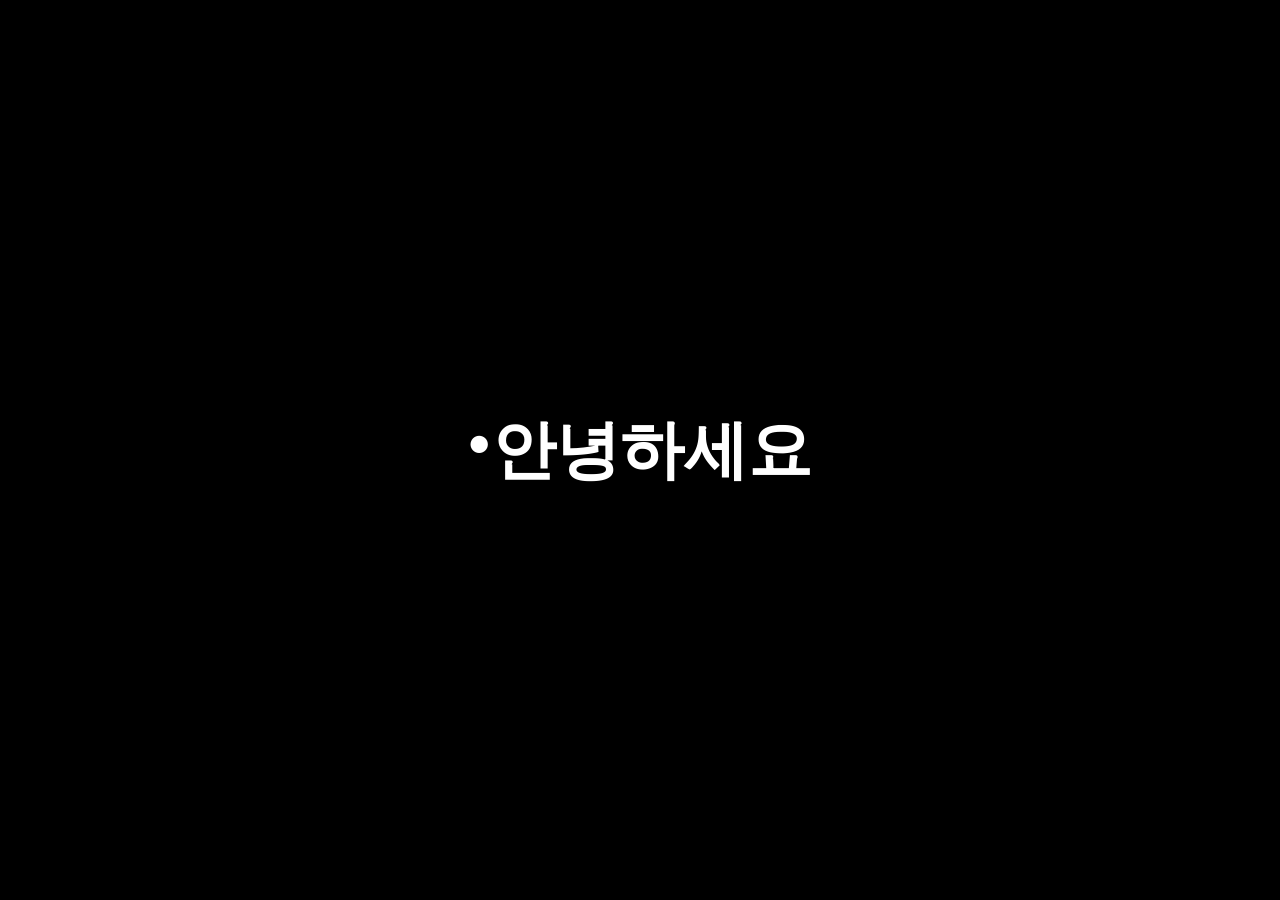
<file: open.html>
<!DOCTYPE html>
<html lang="en">
<head>
  <meta charset="UTF-8">
  <meta name="viewport" content="width=device-width, initial-scale=1.0">
  <title>Portfolio Intro</title>
  <link rel="stylesheet" href="styles.css">
</head>
<body>
  <div id="intro">
    <h1 id="greeting"></h1>
  </div>
  <script src="script.js"></script>
</body>
</html>
</file>
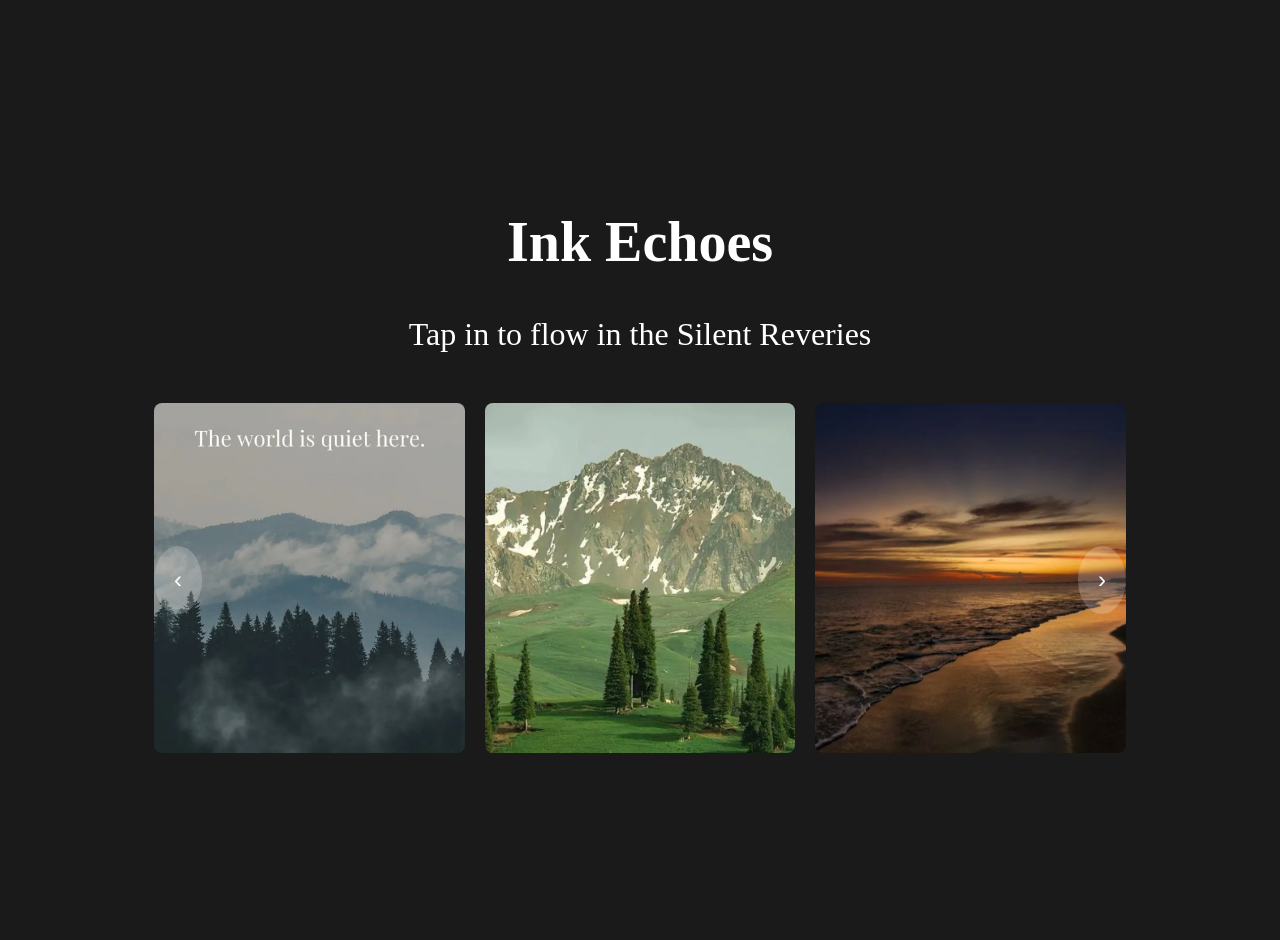
<file: write.html>
<!DOCTYPE html>
<html>
<head>
  <style>
    body {
      margin: 0;
      padding: 20px;
      background: #1a1a1a;
      color: white;
      font-family: serif;
      display: flex;
      flex-direction: column;
      align-items: center;
      justify-content: center;
      height: 100vh;
    }
    
    h1 {
      text-align: center;
      font-size: 3.5em;
      margin-bottom: 10px;
      font-family: serif;
    }
    
    p {
      text-align: center;
      font-size: 2rem;
      margin-bottom: 40px;
      font-family: serif;
    }
    
    .gallery-container {
      position: relative;
      width: 80%;
      max-width: 1000px;
      overflow: hidden;
    }
    
    .gallery {
      display: flex;
      transition: transform 0.5s ease;
    }
    
    .tile {
      min-width: calc(33.33% - 20px);
      margin: 10px;
      position: relative;
    }

    .tile button {
      all: unset;
      width: 100%;
      display: block;
      position: relative;
      cursor: pointer;
    }

    .tile img {
      width: 100%;
      height: 350px;
      object-fit: cover;
      border-radius: 8px;
    }
    
    .tile-title {
      position: absolute;
      top: 10px;
      left: 10px;
      color: white;
      text-shadow: 2px 2px 4px rgba(0,0,0,0.7);
      font-size: 1.5em;
    }
    
    .nav-button {
      position: absolute;
      top: 50%;
      transform: translateY(-50%);
      background: rgba(255,255,255,0.2);
      border: none;
      color: white;
      padding: 20px;
      cursor: pointer;
      font-size: 24px;
      border-radius: 50%;
      transition: background 0.3s;
      z-index: 10;
    }
    
    .nav-button:hover {
      background: rgba(255,255,255,0.3);
    }
    
    .prev {
      left: 10px;
    }
    
    .next {
      right: 10px;
    }

    .transition-overlay {
      position: fixed;
      top: 50%;
      left: 50%;
      width: 0;
      height: 0;
      background: black;
      border-radius: 50%;
      z-index: 20;
      transform: translate(-50%, -50%);
      transition: width 0.8s ease-out, height 0.8s ease-out;
    }

    .expand {
      width: 200vw;
      height: 200vh;
    }
  </style>
</head>
<body>
  <h1>Ink Echoes</h1>
  <p>Tap in to flow in the Silent Reveries</p>
  
  <div class="gallery-container">
    <button class="nav-button prev">&#8249;</button>
    <div class="gallery">
      <div class="tile">
        <button onclick="openImage('https://tanishqadwivedi7.medium.com/the-crown-of-the-peak-ed636548d329')">
          <div class="tile-title"></div>
          <img src="./logo/quite.png" alt="Nature 1">
        </button>
      </div>
      <div class="tile">
        <button onclick="openImage('https://tanishqadwivedi7.medium.com/natures-grandeur-651acf6ff116')">
          <div class="tile-title"></div>
          <img src="./logo/nat.png" alt="Nature 2">
        </button>
      </div>
      <div class="tile">
        <button onclick="openImage('https://tanishqadwivedi7.medium.com/oceanic-silence-4071c98fa09d')">
          <div class="tile-title"></div>
          <img src="./logo/oce.png" alt="Nature 3">
        </button>
      </div>
      <div class="tile">
        <button onclick="openImage('https://tanishqadwivedi7.medium.com/imperfection-beauty-8bb0e73ef679')">
          <div class="tile-title"></div>
          <img src="./logo/po.jpeg" alt="Nature 4">
        </button>
      </div>
      <div class="tile">
        <button onclick="openImage('https://tanishqadwivedi7.medium.com/growing-up-6519dca2076f')">
          <div class="tile-title"></div>
          <img src="./logo/childhood.jpeg" alt="Nature 5">
        </button>
      </div>
      <div class="tile">
        <button onclick="openImage('https://tanishqadwivedi7.medium.com/keeping-it-to-yourself-2999bc9c05a7')">
          <div class="tile-title"></div>
          <img src="./logo/okay.jpeg" alt="Nature 6">
        </button>
      </div>
      <div class="tile">
        <button onclick="openImage('https://tanishqadwivedi7.medium.com/cup-of-tea-13196c098d3c')">
          <div class="tile-title"></div>
          <img src="./logo/old.jpeg" alt="Nature 7">
        </button>
      </div>
      <div class="tile">
        <button onclick="openImage('https://tanishqadwivedi7.medium.com/d62eab4731e8')">
          <div class="tile-title"></div>
          <img src="./logo/dreams.jpeg" alt="Nature 8">
        </button>
      </div>
      <div class="tile">
        <button onclick="openImage('https://tanishqadwivedi7.medium.com/arrived-e53e16654ef9')">
          <div class="tile-title"></div>
          <img src="./logo/lo.jpeg" alt="Nature 9">
        </button>
      </div>
    </div>
    <button class="nav-button next">&#8250;</button>
  </div>

  <script>
    const gallery = document.querySelector('.gallery');
    let currentPosition = 0;
    const tilesPerView = 3;
    const totalTiles = document.querySelectorAll('.tile').length;

    function updateGallery() {
      const tileWidth = gallery.querySelector('.tile').offsetWidth + 20;
      gallery.style.transform = `translateX(-${currentPosition * tileWidth}px)`;
    }

    document.querySelector('.prev').addEventListener('click', () => {
      if (currentPosition > 0) {
        currentPosition -= tilesPerView;
        updateGallery();
      }
    });

    document.querySelector('.next').addEventListener('click', () => {
      if (currentPosition < totalTiles - tilesPerView) {
        currentPosition += tilesPerView;
        updateGallery();
      }
    });

    function openImage(link) {
      window.location.href = link;
    }
  </script>
</body>
</html>
</file>
<file: styles.css>
body {
    margin: 0;
    padding: 0;
    height: 100vh;
    display: flex;
    justify-content: center;
    align-items: center;
    background-color: black;
    color: white;
    font-family: Arial, sans-serif;
  }
  
  #intro {
    text-align: center;
  }
  
  #greeting {
    font-size: 4rem;
    font-family: serif;
    animation: fade 0.2s ease-in-out;
    position: relative;
    padding-left: 1.5rem; /* Add space for the bullet */
  }
  
  #greeting::before {
    content: "•"; /* The bullet point */
    position: absolute;
    left: 0; /* Position it to the left of the text */
    color: white; /* Match the text color */
    font-size: 4rem; /* Match the text size */
  }
  
  
  @keyframes fade {
    0%, 100% {
      opacity: 0;
    }
    50% {
      opacity: 1;
    }
  }
</file>
